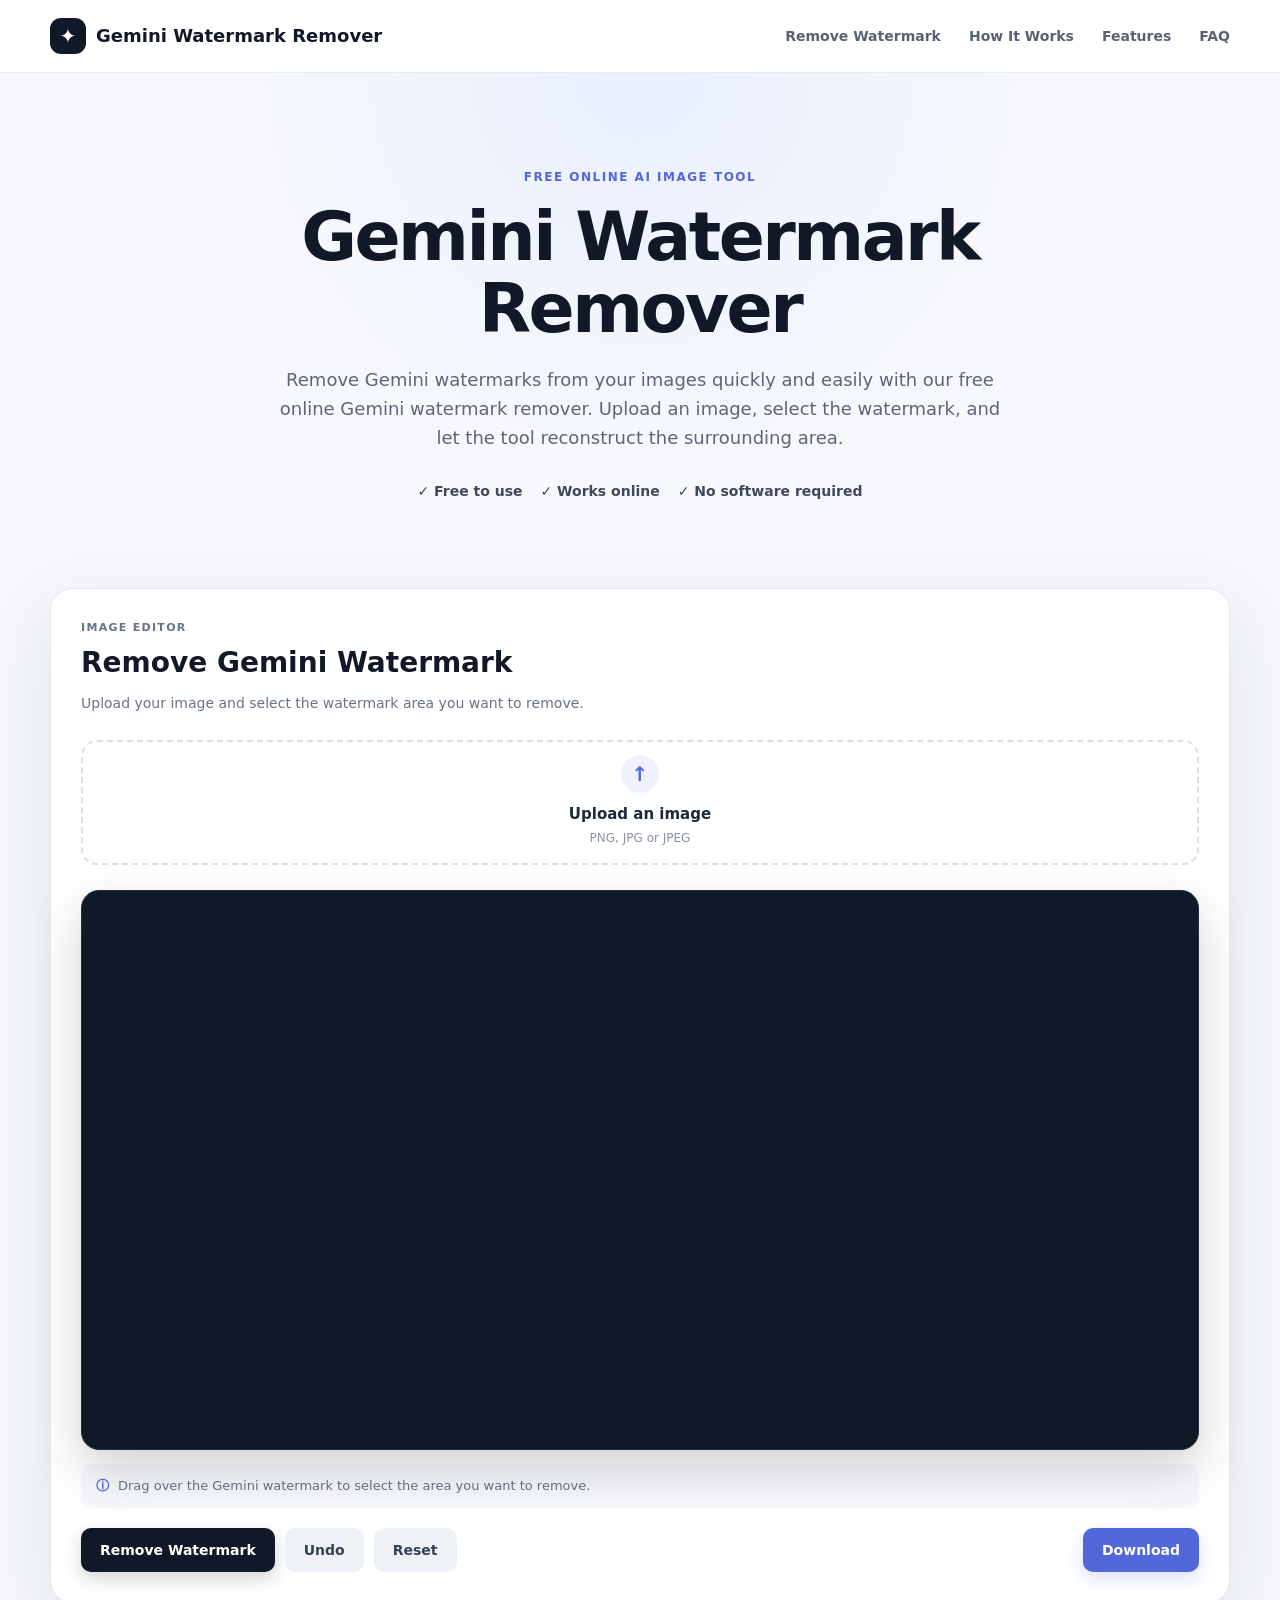
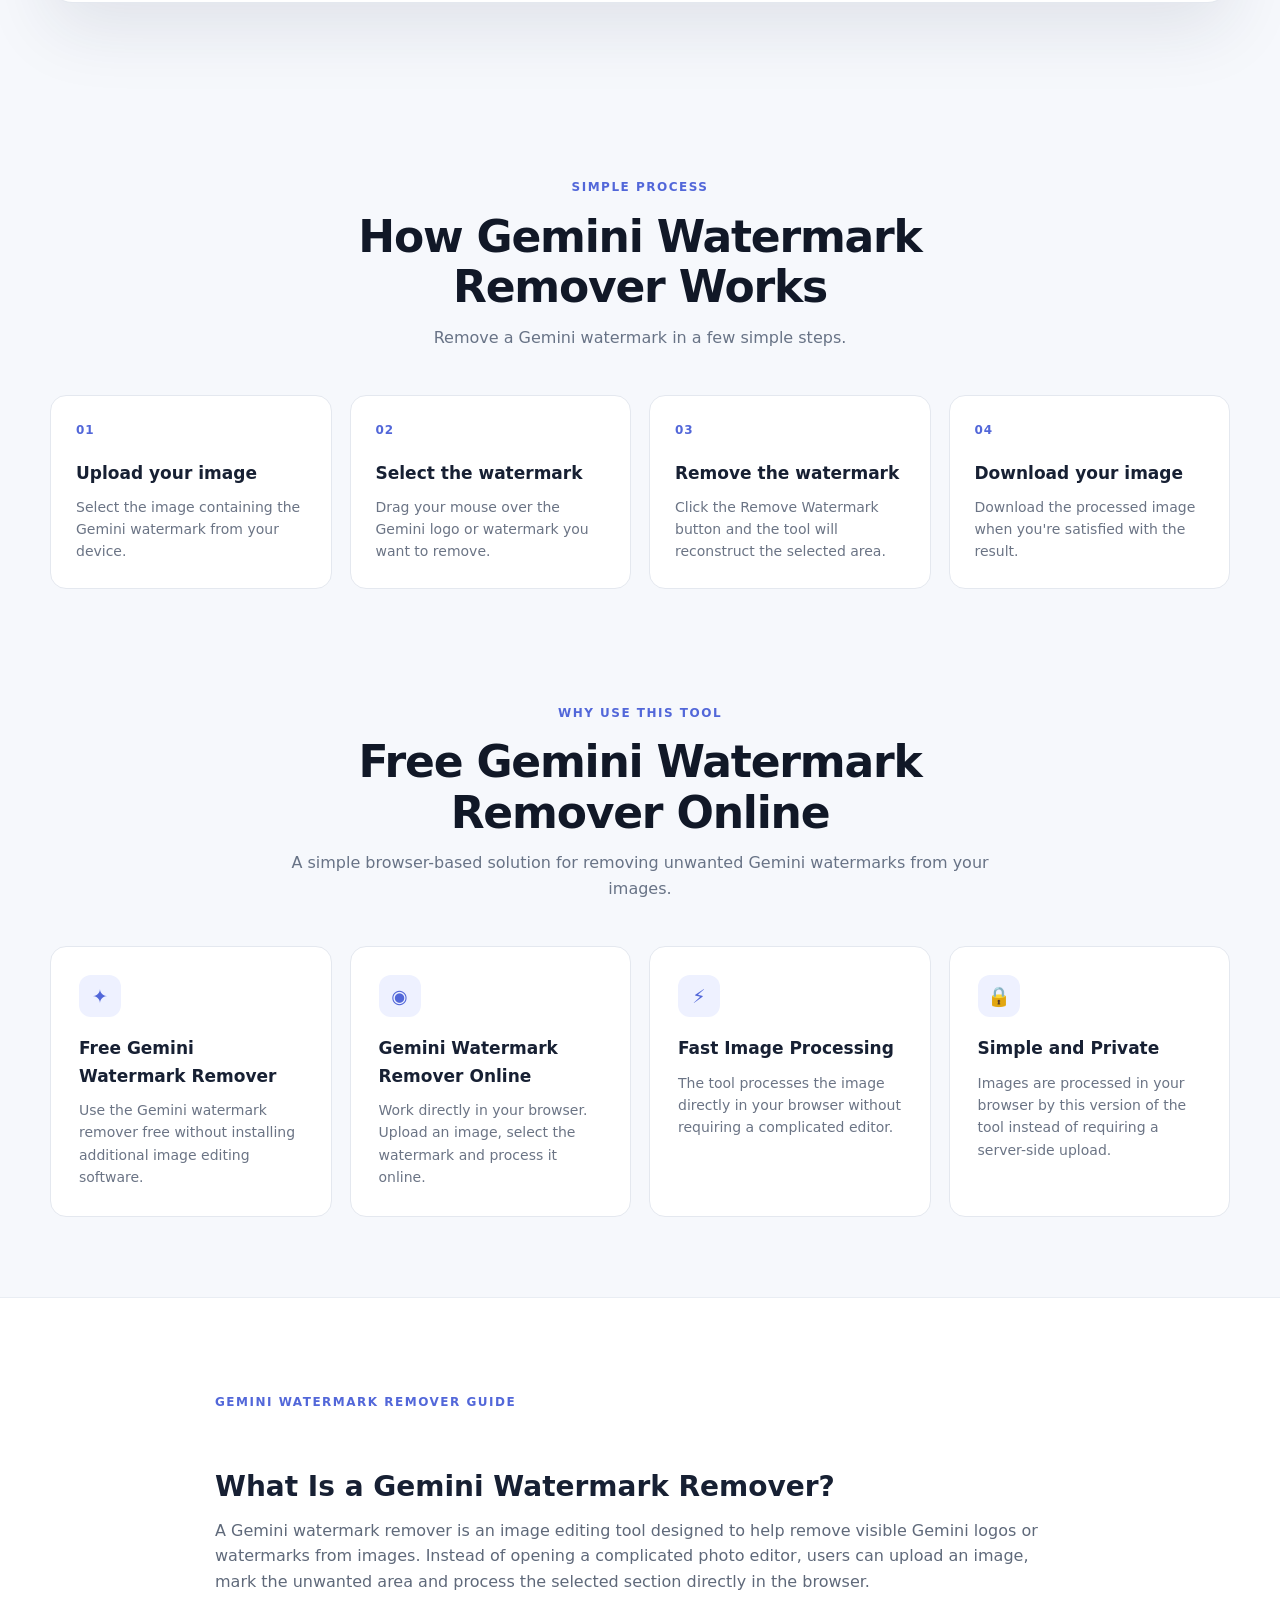
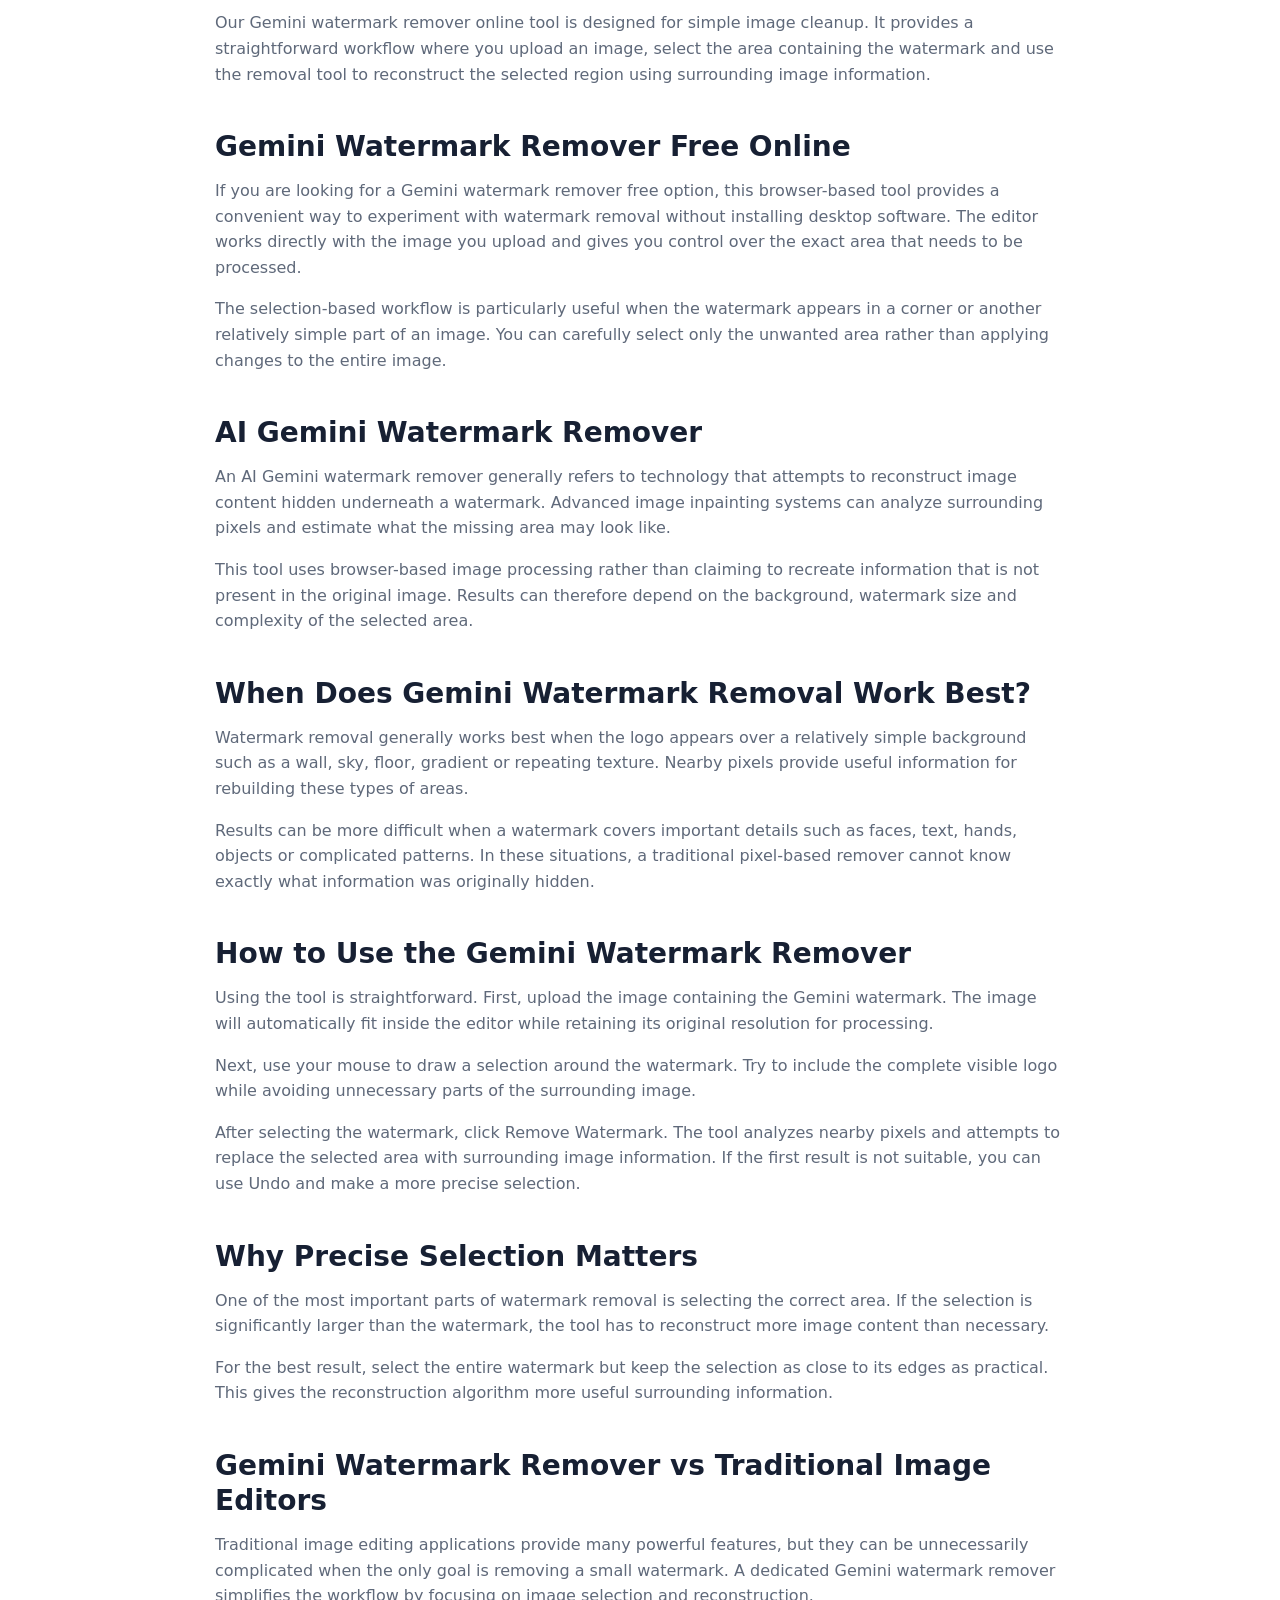
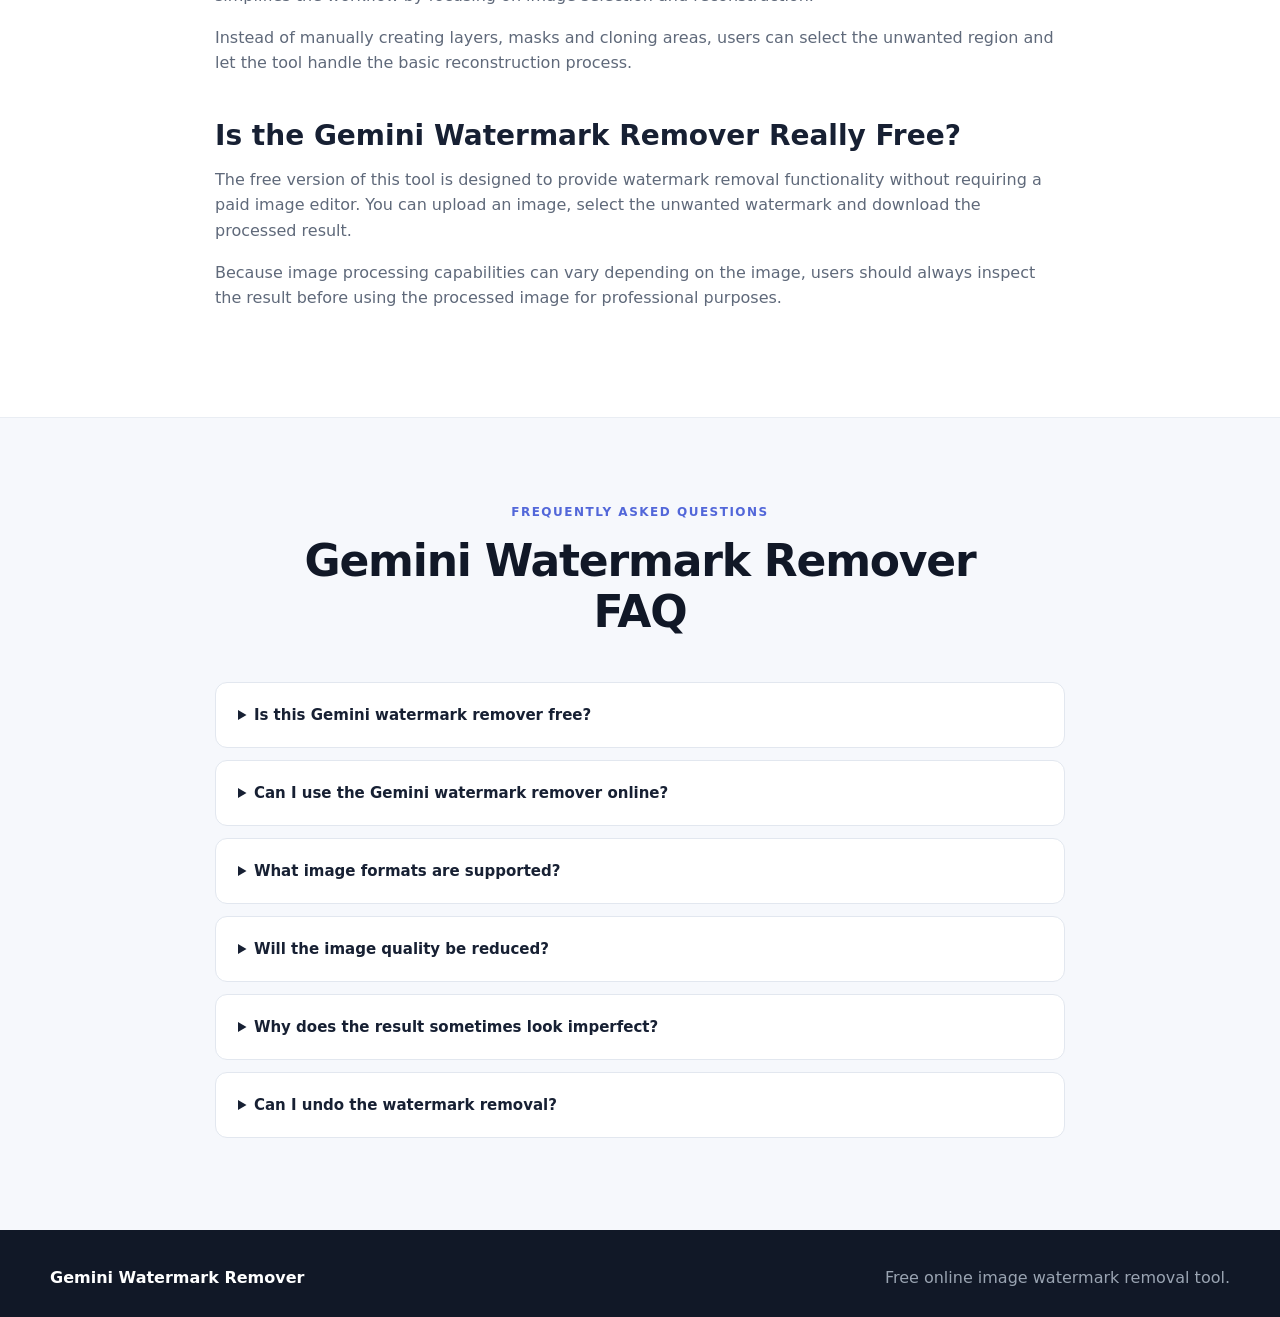
<file: index.html>
<!DOCTYPE html>
<html lang="en">

<head>

    <meta charset="UTF-8">

    <meta
        name="viewport"
        content="width=device-width, initial-scale=1.0"
    >
    <link rel="canonical" href="https://devmayankjain.github.io/Gemini-Watermark-Remover/">

    <meta
        name="description"
        content="Gemini Watermark Remover - Remove Gemini watermarks from images online for free."
    >

    <title>Gemini Watermark Remover | Free Online Tool</title>

    <link
        rel="stylesheet"
        href="style.css"
    >

</head>

<body>

    <!-- ========================================
         HEADER
    ========================================= -->

    <header class="site-header">

        <div class="header-inner">

            <a
                href="#"
                class="logo"
            >
                <span class="logo-icon">✦</span>
                <span>Gemini Watermark Remover</span>
            </a>


            <nav class="main-nav">

                <a href="#editor-section">
                    Remove Watermark
                </a>

                <a href="#how-it-works">
                    How It Works
                </a>

                <a href="#features">
                    Features
                </a>

                <a href="#faq">
                    FAQ
                </a>

            </nav>

        </div>

    </header>


    <!-- ========================================
         HERO
    ========================================= -->

    <main>

        <section class="hero">

            <div class="hero-content">

                <span class="eyebrow">
                    FREE ONLINE AI IMAGE TOOL
                </span>

                <h1>
                    Gemini Watermark Remover
                </h1>

                <p>
                    Remove Gemini watermarks from your images quickly
                    and easily with our free online Gemini watermark
                    remover. Upload an image, select the watermark,
                    and let the tool reconstruct the surrounding area.
                </p>

                <div class="hero-points">

                    <span>
                        ✓ Free to use
                    </span>

                    <span>
                        ✓ Works online
                    </span>

                    <span>
                        ✓ No software required
                    </span>

                </div>

            </div>

        </section>


        <!-- ========================================
             EDITOR
        ========================================= -->

        <section
            id="editor-section"
            class="editor-section"
        >

            <div class="tool-card">

                <div class="tool-header">

                    <div>

                        <span class="tool-label">
                            IMAGE EDITOR
                        </span>

                        <h2>
                            Remove Gemini Watermark
                        </h2>

                        <p>
                            Upload your image and select the watermark
                            area you want to remove.
                        </p>

                    </div>

                </div>


                <!-- Upload -->

                <div class="upload-area">

                    <label
                        for="imageInput"
                        class="upload-box"
                    >

                        <span class="upload-icon">
                            ↑
                        </span>

                        <strong>
                            Upload an image
                        </strong>

                        <span>
                            PNG, JPG or JPEG
                        </span>

                    </label>

                    <input
                        type="file"
                        id="imageInput"
                        accept="image/*"
                    >

                </div>


                <!-- Image Editor -->

                <div id="editor">

                    <canvas id="imageCanvas"></canvas>

                    <canvas id="selectionCanvas"></canvas>

                </div>


                <!-- Instructions -->

                <div class="editor-help">

                    <span class="help-icon">
                        ⓘ
                    </span>

                    <span>
                        Drag over the Gemini watermark to select the
                        area you want to remove.
                    </span>

                </div>


                <!-- Controls -->

                <div class="controls">

                    <button
                        id="removeButton"
                        class="btn btn-primary"
                    >
                        Remove Watermark
                    </button>

                    <button
                        id="undoButton"
                        class="btn btn-secondary"
                    >
                        Undo
                    </button>

                    <button
                        id="resetButton"
                        class="btn btn-secondary"
                    >
                        Reset
                    </button>

                    <button
                        id="downloadButton"
                        class="btn btn-download"
                    >
                        Download
                    </button>

                </div>

            </div>

        </section>


        <!-- ========================================
             HOW IT WORKS
        ========================================= -->

        <section
            id="how-it-works"
            class="content-section"
        >

            <div class="section-heading">

                <span class="eyebrow">
                    SIMPLE PROCESS
                </span>

                <h2>
                    How Gemini Watermark Remover Works
                </h2>

                <p>
                    Remove a Gemini watermark in a few simple steps.
                </p>

            </div>


            <div class="steps">

                <div class="step">

                    <span class="step-number">
                        01
                    </span>

                    <h3>
                        Upload your image
                    </h3>

                    <p>
                        Select the image containing the Gemini
                        watermark from your device.
                    </p>

                </div>


                <div class="step">

                    <span class="step-number">
                        02
                    </span>

                    <h3>
                        Select the watermark
                    </h3>

                    <p>
                        Drag your mouse over the Gemini logo or
                        watermark you want to remove.
                    </p>

                </div>


                <div class="step">

                    <span class="step-number">
                        03
                    </span>

                    <h3>
                        Remove the watermark
                    </h3>

                    <p>
                        Click the Remove Watermark button and the
                        tool will reconstruct the selected area.
                    </p>

                </div>


                <div class="step">

                    <span class="step-number">
                        04
                    </span>

                    <h3>
                        Download your image
                    </h3>

                    <p>
                        Download the processed image when you're
                        satisfied with the result.
                    </p>

                </div>

            </div>

        </section>


        <!-- ========================================
             FEATURES
        ========================================= -->

        <section
            id="features"
            class="content-section features-section"
        >

            <div class="section-heading">

                <span class="eyebrow">
                    WHY USE THIS TOOL
                </span>

                <h2>
                    Free Gemini Watermark Remover Online
                </h2>

                <p>
                    A simple browser-based solution for removing
                    unwanted Gemini watermarks from your images.
                </p>

            </div>


            <div class="feature-grid">

                <article class="feature-card">

                    <div class="feature-icon">
                        ✦
                    </div>

                    <h3>
                        Free Gemini Watermark Remover
                    </h3>

                    <p>
                        Use the Gemini watermark remover free without
                        installing additional image editing software.
                    </p>

                </article>


                <article class="feature-card">

                    <div class="feature-icon">
                        ◉
                    </div>

                    <h3>
                        Gemini Watermark Remover Online
                    </h3>

                    <p>
                        Work directly in your browser. Upload an image,
                        select the watermark and process it online.
                    </p>

                </article>


                <article class="feature-card">

                    <div class="feature-icon">
                        ⚡
                    </div>

                    <h3>
                        Fast Image Processing
                    </h3>

                    <p>
                        The tool processes the image directly in your
                        browser without requiring a complicated editor.
                    </p>

                </article>


                <article class="feature-card">

                    <div class="feature-icon">
                        🔒
                    </div>

                    <h3>
                        Simple and Private
                    </h3>

                    <p>
                        Images are processed in your browser by this
                        version of the tool instead of requiring a
                        server-side upload.
                    </p>

                </article>

            </div>

        </section>


        <!-- ========================================
             SEO CONTENT
        ========================================= -->

        <section class="article-section">

            <div class="article-content">

                <span class="eyebrow">
                    GEMINI WATERMARK REMOVER GUIDE
                </span>

                <h2>
                    What Is a Gemini Watermark Remover?
                </h2>

                <p>
                    A Gemini watermark remover is an image editing tool
                    designed to help remove visible Gemini logos or
                    watermarks from images. Instead of opening a
                    complicated photo editor, users can upload an image,
                    mark the unwanted area and process the selected
                    section directly in the browser.
                </p>

                <p>
                    Our Gemini watermark remover online tool is designed
                    for simple image cleanup. It provides a straightforward
                    workflow where you upload an image, select the area
                    containing the watermark and use the removal tool to
                    reconstruct the selected region using surrounding
                    image information.
                </p>


                <h2>
                    Gemini Watermark Remover Free Online
                </h2>

                <p>
                    If you are looking for a Gemini watermark remover free
                    option, this browser-based tool provides a convenient
                    way to experiment with watermark removal without
                    installing desktop software. The editor works directly
                    with the image you upload and gives you control over
                    the exact area that needs to be processed.
                </p>

                <p>
                    The selection-based workflow is particularly useful
                    when the watermark appears in a corner or another
                    relatively simple part of an image. You can carefully
                    select only the unwanted area rather than applying
                    changes to the entire image.
                </p>


                <h2>
                    AI Gemini Watermark Remover
                </h2>

                <p>
                    An AI Gemini watermark remover generally refers to
                    technology that attempts to reconstruct image content
                    hidden underneath a watermark. Advanced image
                    inpainting systems can analyze surrounding pixels and
                    estimate what the missing area may look like.
                </p>

                <p>
                    This tool uses browser-based image processing rather
                    than claiming to recreate information that is not
                    present in the original image. Results can therefore
                    depend on the background, watermark size and complexity
                    of the selected area.
                </p>


                <h2>
                    When Does Gemini Watermark Removal Work Best?
                </h2>

                <p>
                    Watermark removal generally works best when the logo
                    appears over a relatively simple background such as a
                    wall, sky, floor, gradient or repeating texture.
                    Nearby pixels provide useful information for rebuilding
                    these types of areas.
                </p>

                <p>
                    Results can be more difficult when a watermark covers
                    important details such as faces, text, hands, objects
                    or complicated patterns. In these situations, a
                    traditional pixel-based remover cannot know exactly
                    what information was originally hidden.
                </p>


                <h2>
                    How to Use the Gemini Watermark Remover
                </h2>

                <p>
                    Using the tool is straightforward. First, upload the
                    image containing the Gemini watermark. The image will
                    automatically fit inside the editor while retaining
                    its original resolution for processing.
                </p>

                <p>
                    Next, use your mouse to draw a selection around the
                    watermark. Try to include the complete visible logo
                    while avoiding unnecessary parts of the surrounding
                    image.
                </p>

                <p>
                    After selecting the watermark, click Remove Watermark.
                    The tool analyzes nearby pixels and attempts to replace
                    the selected area with surrounding image information.
                    If the first result is not suitable, you can use Undo
                    and make a more precise selection.
                </p>


                <h2>
                    Why Precise Selection Matters
                </h2>

                <p>
                    One of the most important parts of watermark removal
                    is selecting the correct area. If the selection is
                    significantly larger than the watermark, the tool has
                    to reconstruct more image content than necessary.
                </p>

                <p>
                    For the best result, select the entire watermark but
                    keep the selection as close to its edges as practical.
                    This gives the reconstruction algorithm more useful
                    surrounding information.
                </p>


                <h2>
                    Gemini Watermark Remover vs Traditional Image Editors
                </h2>

                <p>
                    Traditional image editing applications provide many
                    powerful features, but they can be unnecessarily
                    complicated when the only goal is removing a small
                    watermark. A dedicated Gemini watermark remover
                    simplifies the workflow by focusing on image selection
                    and reconstruction.
                </p>

                <p>
                    Instead of manually creating layers, masks and cloning
                    areas, users can select the unwanted region and let the
                    tool handle the basic reconstruction process.
                </p>


                <h2>
                    Is the Gemini Watermark Remover Really Free?
                </h2>

                <p>
                    The free version of this tool is designed to provide
                    watermark removal functionality without requiring a
                    paid image editor. You can upload an image, select the
                    unwanted watermark and download the processed result.
                </p>

                <p>
                    Because image processing capabilities can vary
                    depending on the image, users should always inspect the
                    result before using the processed image for professional
                    purposes.
                </p>

            </div>

        </section>


        <!-- ========================================
             FAQ
        ========================================= -->

        <section
            id="faq"
            class="content-section faq-section"
        >

            <div class="section-heading">

                <span class="eyebrow">
                    FREQUENTLY ASKED QUESTIONS
                </span>

                <h2>
                    Gemini Watermark Remover FAQ
                </h2>

            </div>


            <div class="faq-list">

                <details>

                    <summary>
                        Is this Gemini watermark remover free?
                    </summary>

                    <p>
                        Yes. The tool is designed as a free Gemini
                        watermark remover that can be used directly
                        from your browser.
                    </p>

                </details>


                <details>

                    <summary>
                        Can I use the Gemini watermark remover online?
                    </summary>

                    <p>
                        Yes. The editor works in a modern web browser,
                        allowing you to upload an image and process the
                        selected watermark area online.
                    </p>

                </details>


                <details>

                    <summary>
                        What image formats are supported?
                    </summary>

                    <p>
                        The uploader accepts common browser-supported
                        image formats such as PNG, JPG and JPEG.
                    </p>

                </details>


                <details>

                    <summary>
                        Will the image quality be reduced?
                    </summary>

                    <p>
                        The canvas keeps the original image dimensions
                        internally. The editor may visually scale the
                        image to fit your screen, but the downloaded
                        canvas image retains the processing resolution.
                    </p>

                </details>


                <details>

                    <summary>
                        Why does the result sometimes look imperfect?
                    </summary>

                    <p>
                        A watermark can hide information that cannot be
                        recovered exactly from the surrounding pixels.
                        Simple backgrounds usually produce better results
                        than faces, text, detailed objects or complex
                        patterns.
                    </p>

                </details>


                <details>

                    <summary>
                        Can I undo the watermark removal?
                    </summary>

                    <p>
                        Yes. Click the Undo button to restore the previous
                        image state. You can also use Reset to return to
                        the original uploaded image.
                    </p>

                </details>

            </div>

        </section>

    </main>


    <!-- ========================================
         FOOTER
    ========================================= -->

    <footer class="site-footer">

        <div class="footer-inner">

            <strong>
                Gemini Watermark Remover
            </strong>

            <span>
                Free online image watermark removal tool.
            </span>

        </div>

    </footer>


    <script src="app.js"></script>

</body>

</html>
</file>
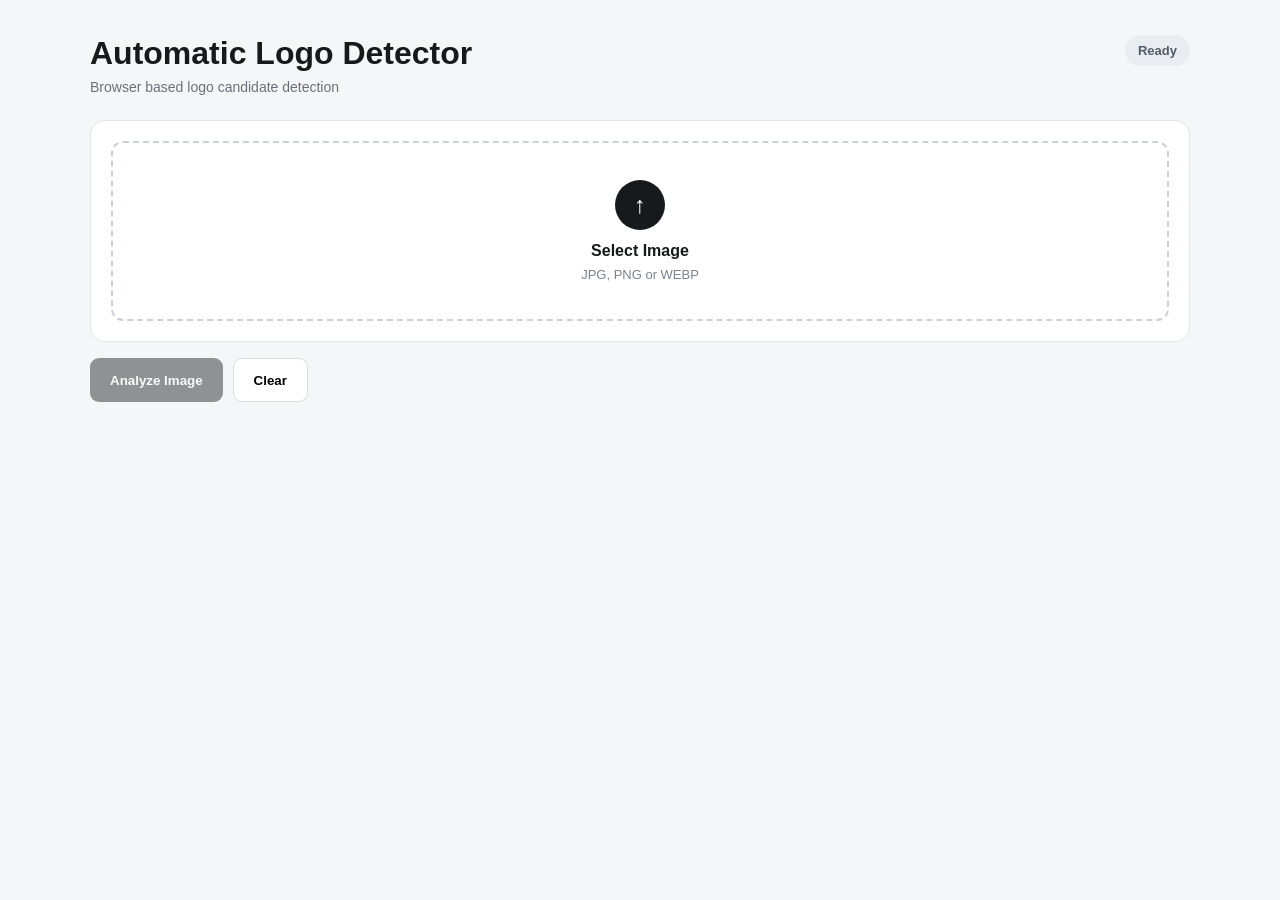
<file: automatic/index.html>
<!DOCTYPE html>
<html lang="en">
<head>
    <meta charset="UTF-8">
    <meta name="viewport" content="width=device-width, initial-scale=1.0">

    <title>Logo Detector - Sprint 14</title>

    <link rel="stylesheet" href="style.css">
</head>

<body>

<div class="container">

    <header>
        <div>
            <h1>Automatic Logo Detector</h1>
            <p>Browser based logo candidate detection</p>
        </div>

        <div id="status" class="status">
            Ready
        </div>
    </header>


    <section class="upload-card">

        <label for="imageInput" class="upload-area">

            <div class="upload-icon">↑</div>

            <strong>Select Image</strong>

            <span>
                JPG, PNG or WEBP
            </span>

        </label>

        <input
            type="file"
            id="imageInput"
            accept="image/jpeg,image/png,image/webp"
        >

    </section>


    <div class="buttons">

        <button
            id="analyzeBtn"
            disabled
        >
            Analyze Image
        </button>

        <button
            id="clearBtn"
            class="clear"
        >
            Clear
        </button>

    </div>


    <section
        id="progressBox"
        class="progress-box hidden"
    >

        <div class="progress-info">

            <span id="progressText">
                Preparing...
            </span>

            <span id="progressNumber">
                0%
            </span>

        </div>

        <div class="progress-track">

            <div
                id="progressBar"
                class="progress-bar"
            ></div>

        </div>

    </section>


    <section
        id="previewSection"
        class="panel hidden"
    >

        <div class="panel-header">

            <h2>Detected Image</h2>

            <span id="dimensions"></span>

        </div>

        <div class="canvas-container">

            <canvas id="canvas"></canvas>

        </div>

    </section>


    <section
        id="resultsSection"
        class="panel hidden"
    >

        <div class="panel-header">

            <div>
                <h2>Logo Candidates</h2>

                <p>
                    Regions ranked by visual characteristics.
                </p>
            </div>

            <span id="resultCount"></span>

        </div>

        <div id="results"></div>

    </section>

</div>


<script src="app.js"></script>

</body>
</html>
</file>
<file: style.css>
/* ========================================
   RESET
======================================== */

* {
    box-sizing: border-box;
    margin: 0;
    padding: 0;
}


html {
    scroll-behavior: smooth;
}


body {
    font-family:
        Inter,
        ui-sans-serif,
        system-ui,
        -apple-system,
        BlinkMacSystemFont,
        "Segoe UI",
        sans-serif;

    background:
        #f6f8fc;

    color:
        #172033;

    line-height:
        1.6;
}


/* ========================================
   HEADER
======================================== */

.site-header {
    position: sticky;

    top: 0;

    z-index: 100;

    background:
        rgba(255, 255, 255, 0.94);

    backdrop-filter:
        blur(16px);

    border-bottom:
        1px solid #e7eaf0;
}


.header-inner {
    width:
        min(1180px, calc(100% - 40px));

    margin:
        0 auto;

    min-height:
        72px;

    display:
        flex;

    align-items:
        center;

    justify-content:
        space-between;

    gap:
        30px;
}


.logo {
    display:
        flex;

    align-items:
        center;

    gap:
        10px;

    text-decoration:
        none;

    color:
        #111827;

    font-size:
        18px;

    font-weight:
        800;

    white-space:
        nowrap;
}


.logo-icon {
    width:
        36px;

    height:
        36px;

    display:
        flex;

    align-items:
        center;

    justify-content:
        center;

    border-radius:
        11px;

    background:
        #111827;

    color:
        white;

    font-size:
        20px;
}


.main-nav {
    display:
        flex;

    align-items:
        center;

    gap:
        28px;
}


.main-nav a {
    color:
        #596273;

    text-decoration:
        none;

    font-size:
        14px;

    font-weight:
        600;

    transition:
        color 0.2s ease;
}


.main-nav a:hover {
    color:
        #111827;
}


/* ========================================
   HERO
======================================== */

.hero {
    padding:
        90px 20px 55px;

    background:
        radial-gradient(
            circle at 50% 0%,
            #e9efff 0%,
            #f6f8fc 48%,
            #f6f8fc 100%
        );

    text-align:
        center;
}


.hero-content {
    width:
        min(820px, 100%);

    margin:
        0 auto;
}


.eyebrow {
    display:
        inline-block;

    margin-bottom:
        14px;

    font-size:
        12px;

    font-weight:
        800;

    letter-spacing:
        1.5px;

    color:
        #5267d9;
}


.hero h1 {
    font-size:
        clamp(40px, 6vw, 68px);

    line-height:
        1.05;

    letter-spacing:
        -2.5px;

    color:
        #111827;

    margin-bottom:
        22px;
}


.hero p {
    max-width:
        730px;

    margin:
        0 auto;

    color:
        #5c6678;

    font-size:
        18px;
}


.hero-points {
    margin-top:
        28px;

    display:
        flex;

    justify-content:
        center;

    flex-wrap:
        wrap;

    gap:
        18px;

    color:
        #3f495a;

    font-size:
        14px;

    font-weight:
        600;
}


/* ========================================
   EDITOR SECTION
======================================== */

.editor-section {
    padding:
        30px 20px 90px;
}


.tool-card {
    width:
        min(1180px, 100%);

    margin:
        0 auto;

    background:
        #ffffff;

    border:
        1px solid #e4e8ef;

    border-radius:
        22px;

    box-shadow:
        0 25px 70px rgba(30, 42, 70, 0.10);

    padding:
        30px;
}


.tool-header {
    margin-bottom:
        25px;
}


.tool-label {
    display:
        block;

    margin-bottom:
        5px;

    color:
        #64748b;

    font-size:
        11px;

    font-weight:
        800;

    letter-spacing:
        1.3px;
}


.tool-header h2 {
    font-size:
        28px;

    color:
        #111827;

    margin-bottom:
        6px;
}


.tool-header p {
    color:
        #697386;

    font-size:
        14px;
}


/* ========================================
   UPLOAD
======================================== */

.upload-area {
    margin-bottom:
        25px;
}


#imageInput {
    position:
        absolute;

    width:
        1px;

    height:
        1px;

    opacity:
        0;

    pointer-events:
        none;
}


.upload-box {
    min-height:
        125px;

    border:
        2px dashed #d8deea;

    border-radius:
        16px;

    display:
        flex;

    flex-direction:
        column;

    align-items:
        center;

    justify-content:
        center;

    gap:
        3px;

    cursor:
        pointer;

    color:
        #667085;

    transition:
        border-color 0.2s ease,
        background 0.2s ease;
}


.upload-box:hover {
    border-color:
        #7385df;

    background:
        #fafbff;
}


.upload-box strong {
    color:
        #1d2939;

    font-size:
        15px;
}


.upload-box span:last-child {
    font-size:
        12px;

    color:
        #8a94a6;
}


.upload-icon {
    width:
        38px;

    height:
        38px;

    margin-bottom:
        6px;

    border-radius:
        50%;

    display:
        flex;

    align-items:
        center;

    justify-content:
        center;

    background:
        #eef1ff;

    color:
        #5367d9;

    font-size:
        20px;

    font-weight:
        700;
}


/* ========================================
   IMAGE EDITOR
======================================== */

#editor {
    position:
        relative;

    width:
        min(1100px, 100%);

    margin:
        0 auto;

    background:
        #111827;

    border:
        1px solid #252e3e;

    border-radius:
        18px;

    overflow:
        hidden;

    box-shadow:
        0 20px 50px rgba(0, 0, 0, 0.18);
}


/*
   IMPORTANT

   Canvas keeps its ORIGINAL pixel dimensions
   internally, but CSS scales it down to fit
   the available screen width.
*/

#imageCanvas {
    display:
        block;

    width:
        100%;

    height:
        auto;

    max-width:
        100%;
}


#selectionCanvas {
    position:
        absolute;

    top:
        0;

    left:
        0;

    width:
        100%;

    height:
        100%;

    cursor:
        crosshair;

    touch-action:
        none;
}


/* ========================================
   EDITOR HELP
======================================== */

.editor-help {
    display:
        flex;

    align-items:
        center;

    gap:
        9px;

    margin-top:
        14px;

    padding:
        12px 15px;

    border-radius:
        10px;

    background:
        #f7f8fb;

    color:
        #697386;

    font-size:
        13px;
}


.help-icon {
    color:
        #5267d9;

    font-weight:
        800;
}


/* ========================================
   CONTROLS
======================================== */

.controls {
    display:
        flex;

    align-items:
        center;

    flex-wrap:
        wrap;

    gap:
        10px;

    margin-top:
        20px;
}


.btn {
    min-height:
        44px;

    padding:
        0 19px;

    border:
        0;

    border-radius:
        10px;

    font-family:
        inherit;

    font-size:
        14px;

    font-weight:
        700;

    cursor:
        pointer;

    transition:
        transform 0.15s ease,
        box-shadow 0.15s ease,
        opacity 0.15s ease;
}


.btn:hover {
    transform:
        translateY(-1px);
}


.btn:active {
    transform:
        translateY(0);
}


.btn-primary {
    background:
        #111827;

    color:
        white;

    box-shadow:
        0 7px 18px rgba(17, 24, 39, 0.18);
}


.btn-secondary {
    background:
        #eef1f5;

    color:
        #344054;
}


.btn-download {
    margin-left:
        auto;

    background:
        #5267d9;

    color:
        white;

    box-shadow:
        0 7px 18px rgba(82, 103, 217, 0.20);
}


/* ========================================
   CONTENT SECTIONS
======================================== */

.content-section {
    width:
        min(1180px, calc(100% - 40px));

    margin:
        0 auto;

    padding:
        80px 0;
}


.section-heading {
    max-width:
        720px;

    margin:
        0 auto 45px;

    text-align:
        center;
}


.section-heading h2 {
    font-size:
        clamp(30px, 4vw, 44px);

    line-height:
        1.15;

    letter-spacing:
        -1.2px;

    color:
        #111827;

    margin-bottom:
        12px;
}


.section-heading p {
    color:
        #687386;
}


/* ========================================
   STEPS
======================================== */

.steps {
    display:
        grid;

    grid-template-columns:
        repeat(4, 1fr);

    gap:
        18px;
}


.step {
    padding:
        25px;

    background:
        white;

    border:
        1px solid #e4e8ef;

    border-radius:
        16px;
}


.step-number {
    display:
        block;

    margin-bottom:
        20px;

    color:
        #5267d9;

    font-size:
        12px;

    font-weight:
        800;

    letter-spacing:
        1px;
}


.step h3 {
    margin-bottom:
        8px;

    font-size:
        17px;

    color:
        #172033;
}


.step p {
    color:
        #6b7485;

    font-size:
        14px;
}


/* ========================================
   FEATURES
======================================== */

.features-section {
    padding-top:
        30px;
}


.feature-grid {
    display:
        grid;

    grid-template-columns:
        repeat(4, 1fr);

    gap:
        18px;
}


.feature-card {
    padding:
        28px;

    background:
        white;

    border:
        1px solid #e4e8ef;

    border-radius:
        16px;
}


.feature-icon {
    width:
        42px;

    height:
        42px;

    display:
        flex;

    align-items:
        center;

    justify-content:
        center;

    margin-bottom:
        18px;

    border-radius:
        12px;

    background:
        #eef1ff;

    color:
        #5267d9;

    font-size:
        19px;
}


.feature-card h3 {
    margin-bottom:
        9px;

    color:
        #172033;

    font-size:
        17px;
}


.feature-card p {
    color:
        #6b7485;

    font-size:
        14px;
}


/* ========================================
   SEO ARTICLE
======================================== */

.article-section {
    padding:
        90px 20px;

    background:
        #ffffff;

    border-top:
        1px solid #e9edf3;

    border-bottom:
        1px solid #e9edf3;
}


.article-content {
    width:
        min(850px, 100%);

    margin:
        0 auto;
}


.article-content h2 {
    margin-top:
        42px;

    margin-bottom:
        14px;

    font-size:
        28px;

    line-height:
        1.25;

    color:
        #172033;
}


.article-content p {
    margin-bottom:
        16px;

    color:
        #5f697a;

    font-size:
        16px;
}


/* ========================================
   FAQ
======================================== */

.faq-list {
    width:
        min(850px, 100%);

    margin:
        0 auto;
}


.faq-list details {
    margin-bottom:
        12px;

    padding:
        20px 22px;

    background:
        white;

    border:
        1px solid #e2e7ef;

    border-radius:
        12px;
}


.faq-list summary {
    cursor:
        pointer;

    color:
        #172033;

    font-size:
        15px;

    font-weight:
        700;
}


.faq-list p {
    margin-top:
        13px;

    color:
        #697386;

    font-size:
        14px;
}


/* ========================================
   FOOTER
======================================== */

.site-footer {
    padding:
        35px 20px;

    background:
        #111827;

    color:
        #9aa4b2;
}


.footer-inner {
    width:
        min(1180px, 100%);

    margin:
        0 auto;

    display:
        flex;

    justify-content:
        space-between;

    align-items:
        center;

    gap:
        20px;
}


.footer-inner strong {
    color:
        white;
}


/* ========================================
   RESPONSIVE
======================================== */

@media (max-width: 900px) {

    .main-nav {
        display:
            none;
    }


    .steps {
        grid-template-columns:
            repeat(2, 1fr);
    }


    .feature-grid {
        grid-template-columns:
            repeat(2, 1fr);
    }

}


@media (max-width: 650px) {

    .header-inner {
        width:
            calc(100% - 28px);
    }


    .logo {
        font-size:
            15px;
    }


    .logo-icon {
        width:
            32px;

        height:
            32px;
    }


    .hero {
        padding:
            65px 18px 35px;
    }


    .hero h1 {
        letter-spacing:
            -1.5px;
    }


    .hero p {
        font-size:
            16px;
    }


    .hero-points {
        flex-direction:
            column;

        gap:
            5px;
    }


    .editor-section {
        padding:
            20px 12px 60px;
    }


    .tool-card {
        padding:
            16px;

        border-radius:
            16px;
    }


    .tool-header h2 {
        font-size:
            23px;
    }


    .controls {
        display:
            grid;

        grid-template-columns:
            1fr 1fr;
    }


    .btn {
        width:
            100%;
    }


    .btn-download {
        margin-left:
            0;
    }


    .content-section {
        width:
            calc(100% - 28px);

        padding:
            60px 0;
    }


    .steps,
    .feature-grid {
        grid-template-columns:
            1fr;
    }


    .article-section {
        padding:
            60px 18px;
    }


    .article-content h2 {
        font-size:
            24px;
    }


    .article-content p {
        font-size:
            15px;
    }


    .footer-inner {
        flex-direction:
            column;

        align-items:
            flex-start;
    }

}
</file>
<file: automatic/style.css>
* {
    box-sizing: border-box;
}

body {
    margin: 0;

    background: #f5f6f8;

    color: #17191c;

    font-family:
        Arial,
        Helvetica,
        sans-serif;
}

.container {
    width: min(
        1100px,
        calc(100% - 30px)
    );

    margin: 35px auto 80px;
}


/* HEADER */

header {
    display: flex;

    justify-content: space-between;

    align-items: flex-start;

    gap: 20px;

    margin-bottom: 25px;
}

h1 {
    margin: 0 0 7px;

    font-size: 32px;
}

header p {
    margin: 0;

    color: #69717d;

    font-size: 14px;
}

.status {
    padding: 8px 13px;

    border-radius: 20px;

    background: #e9edf2;

    color: #555d68;

    font-size: 13px;

    font-weight: bold;
}

.status.loading {
    background: #fff2cc;

    color: #856404;
}

.status.success {
    background: #dff5e7;

    color: #18763b;
}

.status.error {
    background: #fde4e4;

    color: #b42318;
}


/* UPLOAD */

.upload-card {
    background: white;

    border: 1px solid #e0e4e9;

    border-radius: 15px;

    padding: 20px;
}

.upload-area {
    min-height: 180px;

    border: 2px dashed #cbd1d8;

    border-radius: 12px;

    display: flex;

    flex-direction: column;

    justify-content: center;

    align-items: center;

    cursor: pointer;

    gap: 7px;
}

.upload-area:hover {
    background: #fafbfc;

    border-color: #8b949e;
}

.upload-area strong {
    font-size: 16px;
}

.upload-area span {
    color: #7a828d;

    font-size: 13px;
}

.upload-icon {
    width: 50px;

    height: 50px;

    display: flex;

    align-items: center;

    justify-content: center;

    background: #17191c;

    color: white;

    border-radius: 50%;

    font-size: 24px;

    margin-bottom: 5px;
}

#imageInput {
    display: none;
}


/* BUTTONS */

.buttons {
    display: flex;

    gap: 10px;

    margin: 16px 0;
}

button {
    height: 44px;

    padding: 0 20px;

    border: none;

    border-radius: 9px;

    cursor: pointer;

    font-weight: bold;
}

#analyzeBtn {
    background: #17191c;

    color: white;
}

#analyzeBtn:hover:not(:disabled) {
    background: #30343a;
}

#analyzeBtn:disabled {
    opacity: .45;

    cursor: not-allowed;
}

.clear {
    background: white;

    border: 1px solid #d8dde3;
}


/* PROGRESS */

.progress-box {
    background: white;

    border: 1px solid #e0e4e9;

    border-radius: 12px;

    padding: 15px;

    margin-bottom: 16px;
}

.progress-info {
    display: flex;

    justify-content: space-between;

    margin-bottom: 9px;

    color: #68717d;

    font-size: 13px;
}

.progress-track {
    width: 100%;

    height: 7px;

    background: #e9edf1;

    border-radius: 10px;

    overflow: hidden;
}

.progress-bar {
    width: 0%;

    height: 100%;

    background: #17191c;

    transition: width .15s;
}


/* PANELS */

.panel {
    background: white;

    border: 1px solid #e0e4e9;

    border-radius: 15px;

    padding: 18px;

    margin-top: 16px;
}

.panel-header {
    display: flex;

    justify-content: space-between;

    align-items: flex-start;

    gap: 15px;

    margin-bottom: 15px;
}

.panel-header h2 {
    margin: 0 0 5px;

    font-size: 19px;
}

.panel-header p {
    margin: 0;

    color: #737b86;

    font-size: 13px;
}

#dimensions,
#resultCount {
    color: #737b86;

    font-size: 12px;

    white-space: nowrap;
}


/* CANVAS */

.canvas-container {
    width: 100%;

    overflow: auto;

    background: #eef0f2;

    border: 1px solid #dfe3e8;

    border-radius: 10px;

    padding: 10px;
}

#canvas {
    display: block;

    margin: auto;

    max-width: 100%;

    height: auto;
}


/* RESULTS */

.result {
    display: grid;

    grid-template-columns: 45px 1fr 80px;

    gap: 12px;

    align-items: center;

    padding: 13px 5px;

    border-bottom: 1px solid #edf0f2;

    cursor: pointer;
}

.result:last-child {
    border-bottom: none;
}

.result:hover {
    background: #fafbfc;
}

.number {
    width: 38px;

    height: 38px;

    display: flex;

    justify-content: center;

    align-items: center;

    background: #17191c;

    color: white;

    border-radius: 8px;

    font-weight: bold;
}

.result-title {
    font-size: 14px;

    font-weight: bold;

    margin-bottom: 4px;
}

.result-meta {
    color: #747c87;

    font-size: 11px;

    line-height: 1.6;
}

.score {
    text-align: right;

    font-weight: bold;
}

.score small {
    display: block;

    color: #8a919b;

    font-weight: normal;

    font-size: 10px;
}


/* HIDDEN */

.hidden {
    display: none !important;
}


/* MOBILE */

@media (max-width: 650px) {

    header {
        flex-direction: column;
    }

    h1 {
        font-size: 26px;
    }

    .result {
        grid-template-columns:
            42px 1fr;
    }

    .score {
        grid-column: 2;

        text-align: left;
    }
}
</file>
